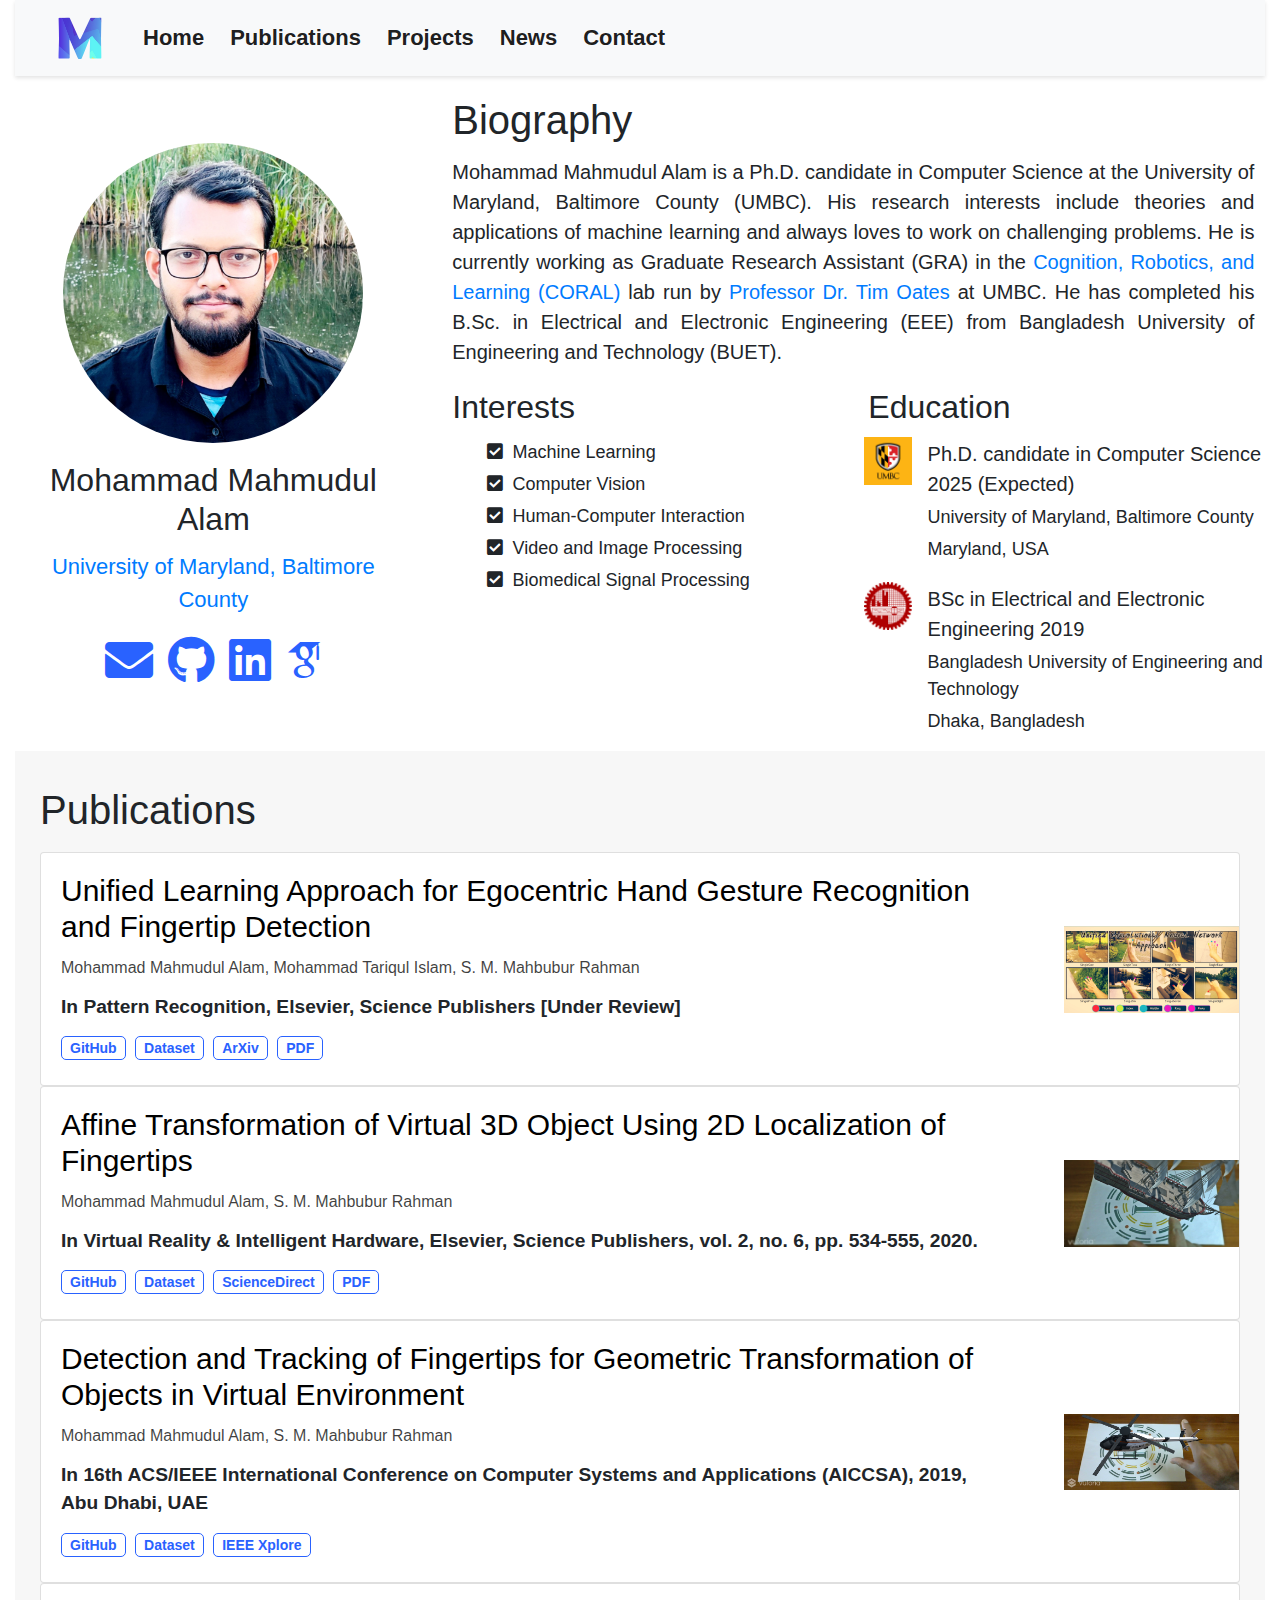
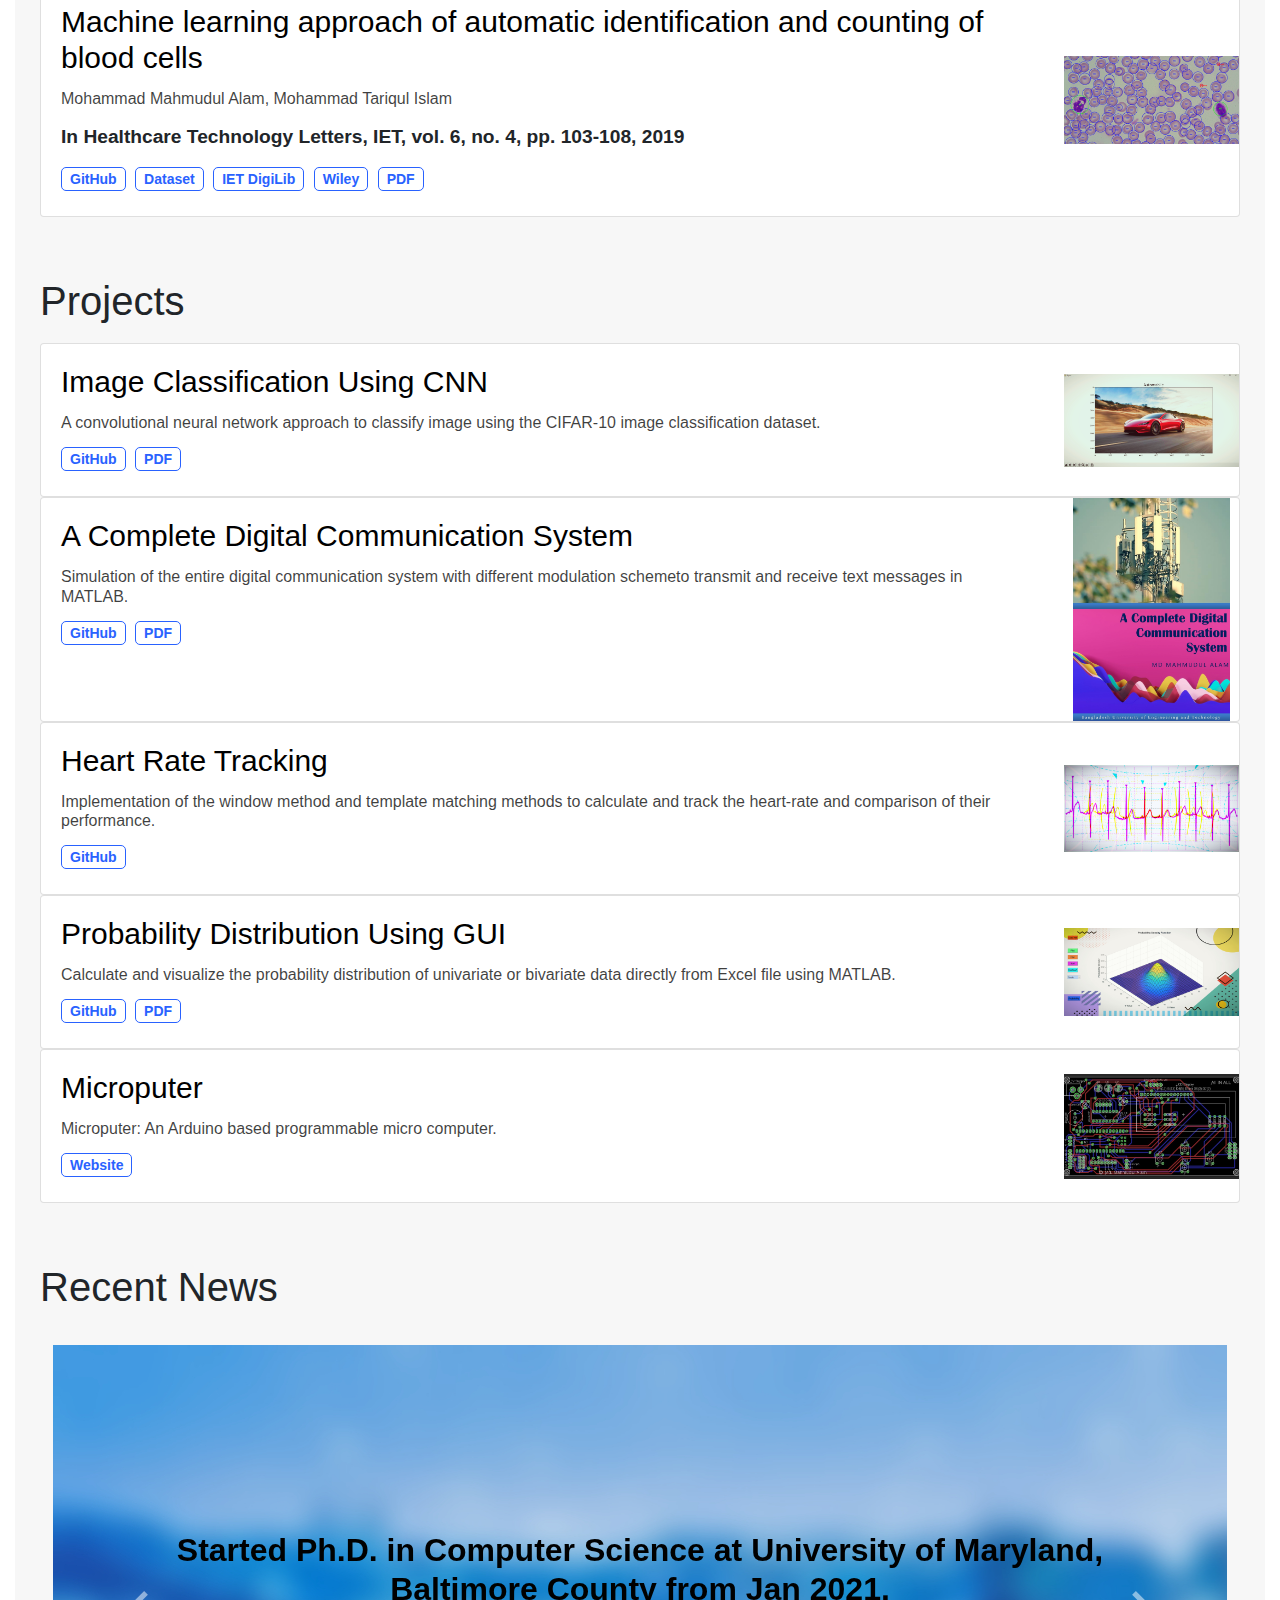
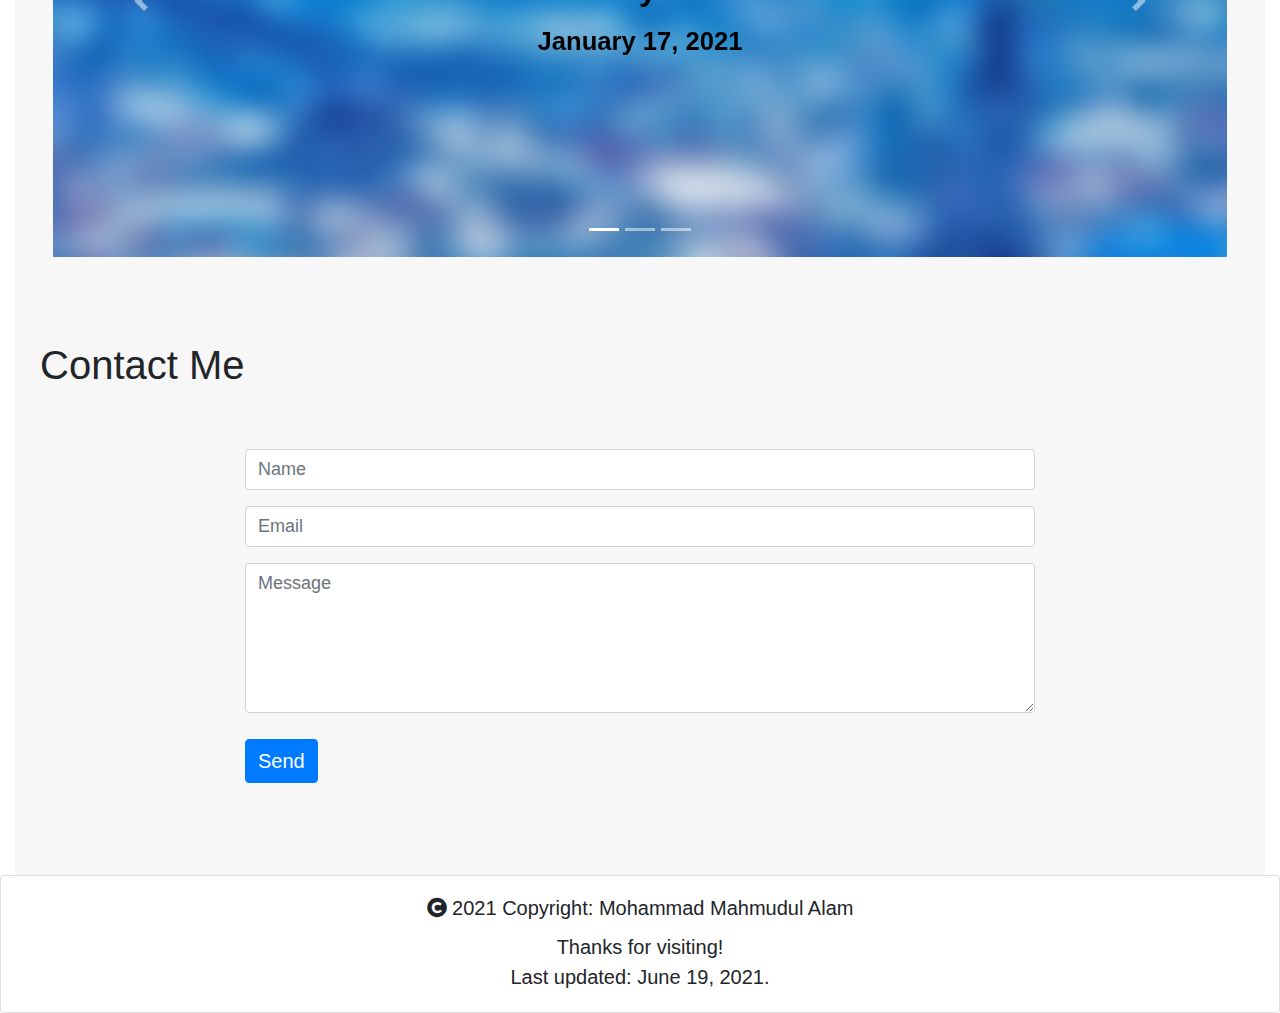
<file: index.html>
<!DOCTYPE html>
<html lang="en">

<head>
  <meta charset="utf-8" />
  <meta name="viewport" content="width=device-width, initial-scale=1, shrink-to-fit=no" />

  <!-- Bootstrap CSS -->
  <link rel="stylesheet" href="bootstrap/css/bootstrap-grid.min.css" />
  <link rel="stylesheet" href="bootstrap/css/bootstrap.min.css" />
  <!-- Font Awesome -->
  <link rel="stylesheet" href="font-awesome/css/all.min.css" />
  <link rel="stylesheet" href="academicons/css/academicons.min.css" />
  <!-- Style CSS -->
  <link rel="stylesheet" href="css/style.css" />
  <!-- Title -->
  <title>M O H A M M A D</title>
  <!-- Favicon -->
  <link rel="icon" type="image/png" href="icons/favicon-32.png" />
</head>

<body>
  <div class="container-fluid">
    <!-- Section 01: Navbar & Home -->
    <nav class="navbar navbar-expand-lg navbar-light bg-light">
      <a class="navbar-brand" href="https://mahmudulalam.github.io/">
        <img src="icons/m-icon-48.svg" width="48" height="48" class="d-inline-block align-top" alt="icon" />
        <!-- MOHAMMAD MAHMUDUL ALAM -->
      </a>

      <button class="navbar-toggler" type="button" data-toggle="collapse" data-target="#navbarMenu"
        aria-controls="navbarSupportedContent" aria-expanded="false" aria-label="Toggle navigation">
        <span class="navbar-toggler-icon"></span>
      </button>

      <div class="collapse navbar-collapse" id="navbarMenu">
        <ul class="navbar-nav mr-auto">
          <li class="nav-item active">
            <a class="nav-link" href="https://mahmudulalam.github.io/">Home
              <span class="sr-only">(current)</span>
            </a>
          </li>
          <li class="nav-item active">
            <a class="nav-link" href="#publications">Publications
              <span class="sr-only">(current)</span>
            </a>
          </li>
          <li class="nav-item active">
            <a class="nav-link" href="#projects">Projects
              <span class="sr-only">(current)</span>
            </a>
          </li>
          <li class="nav-item active">
            <a class="nav-link" href="#news">News
              <span class="sr-only">(current)</span>
            </a>
          </li>
          <li class="nav-item active last-item">
            <a class="nav-link" href="#contact">Contact
              <span class="sr-only">(current)</span>
            </a>
          </li>
        </ul>

        <!-- <form class="form-inline my-2 my-lg-0">
                    <input class="form-control mr-sm-2" type="search" placeholder="Search" aria-label="Search">
                    <button class="btn btn-primary my-2 my-sm-0" type="submit">
                        Search
                    </button>
                </form> -->
      </div>
    </nav>

    <!-- Home -->
    <div class="row home">
      <div class="col-sm-12 col-lg-4">
        <div class="row">
          <div class="col-sm-12 col-lg-12 avatar">
            <img src="icons/avatar.jpg" alt="avatar" />
          </div>
          <div class="col-sm-12 col-lg-12 title">
            <h1>Mohammad Mahmudul Alam</h1>
            <a href="https://www.csee.umbc.edu" target="_blank">
              University of Maryland, Baltimore County
            </a>
          </div>
          <div class="col-sm-12 col-lg-12 social">
            <a href="mailto:mdmahmudulalam007@gmail.com">
              <i class="fas fa-envelope fa-3x" aria-hidden="true"></i>
            </a>
            <a href="https://github.com/MahmudulAlam" target="_blank">
              <i class="fab fa-github fa-3x" aria-hidden="true"></i>
            </a>
            <a href="https://www.linkedin.com/in/mahmudul-alam/" target="_blank">
              <i class="fab fa-linkedin fa-3x" aria-hidden="true"></i>
            </a>
            <a href="https://scholar.google.com/citations?view_op=list_works&hl=en&user=9z9HFSEAAAAJ" target="_blank">
              <i class="ai ai-google-scholar ai-3x"></i>
            </a>
          </div>
        </div>
      </div>
      <div class="col-sm-12 col-lg-8">
        <div class="row">
          <div class="col-sm-12 bio">
            <h1>Biography</h1>
            <p>
              Mohammad Mahmudul Alam is a Ph.D. candidate in Computer Science at the University of Maryland, Baltimore
              County (UMBC). His research interests include theories and applications of machine learning and always
              loves to work on challenging problems. He is currently working as Graduate Research Assistant (GRA) in the
              <a href="https://coral-lab.umbc.edu">Cognition, Robotics, and Learning (CORAL)</a> lab run by <a
                href="https://www.csee.umbc.edu/people/faculty/tim-oates/">Professor Dr. Tim Oates</a> at UMBC. He has
              completed his B.Sc. in Electrical and Electronic Engineering (EEE) from Bangladesh University of
              Engineering and Technology (BUET).
            </p>
          </div>
        </div>

        <div class="row">
          <div class="col-sm-6 col-md-6">
            <h2>Interests</h2>
            <ul class="fa-ul">
              <li>
                <i class="fa fa-check-square"></i>
                <span>Machine Learning</span>
              </li>
              <li>
                <i class="fa fa-check-square"></i>
                <span>Computer Vision</span>
              </li>
              <li>
                <i class="fa fa-check-square"></i>
                <span>Human-Computer Interaction</span>
              </li>
              <li>
                <i class="fa fa-check-square"></i>
                <span>Video and Image Processing</span>
              </li>
              <li>
                <i class="fa fa-check-square"></i>
                <span>Biomedical Signal Processing</span>
              </li>
            </ul>
          </div>
          <div class="col-sm-6 col-md-6">
            <h2>Education</h2>
            <ul class="fa-ul">
              <!-- Ph.D. candidate -->
              <li>
                <span class="fa-li">
                  <!-- <i class="fas fa-graduation-cap fa-2x"></i> -->
                  <img src="icons/UMBC.png" width="48" height="48" class="d-inline-block align-top" alt="icon" />
                </span>
                <div class="education">
                  <p class="degree">
                    Ph.D. candidate in Computer Science 2025 (Expected)
                  </p>
                  <p class="school">
                    University of Maryland, Baltimore County
                  </p>
                  <p class="address">
                    Maryland, USA
                  </p>
                </div>
              </li>

              <!-- B.Sc. -->
              <li>
                <span class="fa-li">
                  <!-- <i class="fas fa-graduation-cap fa-2x"></i> -->
                  <img src="icons/BUET.png" width="48" height="48" class="d-inline-block align-top" alt="icon" />
                </span>
                <div class="education">
                  <p class="degree">
                    BSc in Electrical and Electronic Engineering 2019
                  </p>
                  <p class="school">
                    Bangladesh University of Engineering and Technology
                  </p>
                  <p class="school">
                    Dhaka, Bangladesh
                  </p>
                </div>
              </li>
            </ul>
          </div>
        </div>
      </div>
    </div>

    <!-- Section 02: Publications -->
    <div class="paper" id="publications">
      <h1>Publications</h1>

      <!-- paper: 01 -->
      <div include-html="content/publications/unified.html"></div>

      <!-- paper: 02 -->
      <div include-html="content/publications/affine.html"></div>

      <!-- paper: 03 -->
      <div include-html="content/publications/geometric.html"></div>

      <!-- paper: 04 -->
      <div include-html="content/publications/blood-cell.html"></div>
    </div>

    <!-- Section 03: Projects -->
    <div class="paper" id="projects">
      <h1>Projects</h1>

      <!-- project: 01 -->
      <div include-html="content/projects/image-classify.html"></div>

      <!-- project: 02 -->
      <div include-html="content/projects/digi-comm.html"></div>

      <!-- project: 03 -->
      <div include-html="content/projects/heart-rate.html"></div>

      <!-- project: 04 -->
      <div include-html="content/projects/prob-dist.html"></div>

      <!-- project: 05 -->
      <div include-html="content/projects/microputer.html"></div>
    </div>

    <!-- Section 04: News -->
    <div class="paper" id="news">
      <h1>Recent News</h1>

      <div id="carouselExampleIndicators" class="carousel slide" data-ride="carousel">
        <ol class="carousel-indicators">
          <li data-target="#carouselExampleIndicators" data-slide-to="0" class="active"></li>
          <li data-target="#carouselExampleIndicators" data-slide-to="1"></li>
          <li data-target="#carouselExampleIndicators" data-slide-to="2"></li>
        </ol>
        <div class="carousel-inner">

          <!-- News 01 -->
          <div class="carousel-item news-headings">
            <h1 class="title">
              Started working as Graduate Research Assistant (GRA) in the Cognition, Robotics, and Learning (CORAL) Lab. 
            </h1>
            <h3 class="date">May 23, 2020</h3>
          </div>
          
          <!-- News 02 -->
          <div class="carousel-item active news-headings">
            <h1 class="title">
              Started Ph.D. in Computer Science at University of Maryland, Baltimore County from Jan 2021.
            </h1>
            <h3 class="date">January 17, 2021</h3>
          </div>
          
          <!-- News 03 -->
          <div class="carousel-item news-headings">
            <h1 class="title">
              Paper submitted titled “A Unified Learning Approach for Hand Gesture Recognition and Fingertip Detection”
              in Pattern Recognition, Elsevier, Science Publishers, 2020.
            </h1>
            <h3 class="date">December 30, 2020</h3>
          </div>

        </div>
        <a class="carousel-control-prev" href="#carouselExampleIndicators" role="button" data-slide="prev">
          <span class="carousel-control-prev-icon" aria-hidden="true"></span>
          <span class="sr-only">Previous</span>
        </a>
        <a class="carousel-control-next" href="#carouselExampleIndicators" role="button" data-slide="next">
          <span class="carousel-control-next-icon" aria-hidden="true"></span>
          <span class="sr-only">Next</span>
        </a>
      </div>
    </div>

    <!-- Section 05: Contact -->
    <div class="paper" id="contact">
      <h1>Contact Me</h1>

      <form action="https://formspree.io/f/xwkwjovq" method="POST" id="contact-me">
        <!-- Name -->
        <div class="form-group row">
          <div class="col-sm-2"></div>
          <div class="col-sm-8">
            <input type="text" name="name" class="form-control" id="inputName" placeholder="Name" required />
          </div>
          <div class="col-sm-2"></div>
        </div>
        <!-- Email -->
        <div class="form-group row">
          <div class="col-sm-2"></div>
          <div class="col-sm-8">
            <input type="email" name="_replyto" class="form-control" id="inputEmail" placeholder="Email" required />
          </div>
          <div class="col-sm-2"></div>
        </div>
        <!-- Message -->
        <div class="form-group row message-box">
          <div class="col-sm-2"></div>
          <div class="col-sm-8">
            <textarea name="message" class="form-control" rows="3" placeholder="Message" required></textarea>
          </div>
          <div class="col-sm-2"></div>
        </div>
        <!-- Send -->
        <div class="form-group row">
          <div class="col-sm-2"></div>
          <div class="col-sm-10">
            <button type="submit" class="btn btn-primary" id="send-button">
              Send
            </button>
          </div>
        </div>
        <div class="form-group row">
          <div class="col-sm-2"></div>
          <div class="col-sm-8">
            <div id="form-status"></div>
          </div>
        </div>
      </form>
    </div>
  </div>

  <!-- Footer -->
  <div class="card text-center">
    <div class="card-body">
      <h5 class="card-title">
        <i class="fas fa-copyright" aria-hidden="true"></i>
        2021 Copyright: Mohammad Mahmudul Alam
      </h5>
      <p class="card-text footer-text">Thanks for visiting! <br> Last updated: June 19, 2021.</p>
      <!-- <a href="#" class="btn btn-primary">Go somewhere</a> -->
    </div>
  </div>

  <!-- Publications Modals -->
  <div include-html="content/publications/unified-fingertip/index.html"></div>
  <div include-html="content/publications/affine-transformation/index.html"></div>
  <div include-html="content/publications/geometric-transformation/index.html"></div>
  <div include-html="content/publications/blood-cell/index.html"></div>

  <!-- jQuery first, then Popper.js, then Bootstrap JS -->
  <script src="utils/jquery.min.js"></script>
  <script src="utils/popper.min.js"></script>
  <script src="bootstrap/js/bootstrap.min.js"></script>
  <script src="utils/include-html.js"></script>
  <script src="js/form.js"></script>
  <script>
    includeHTML();
  </script>
</body>

</html>
</file>
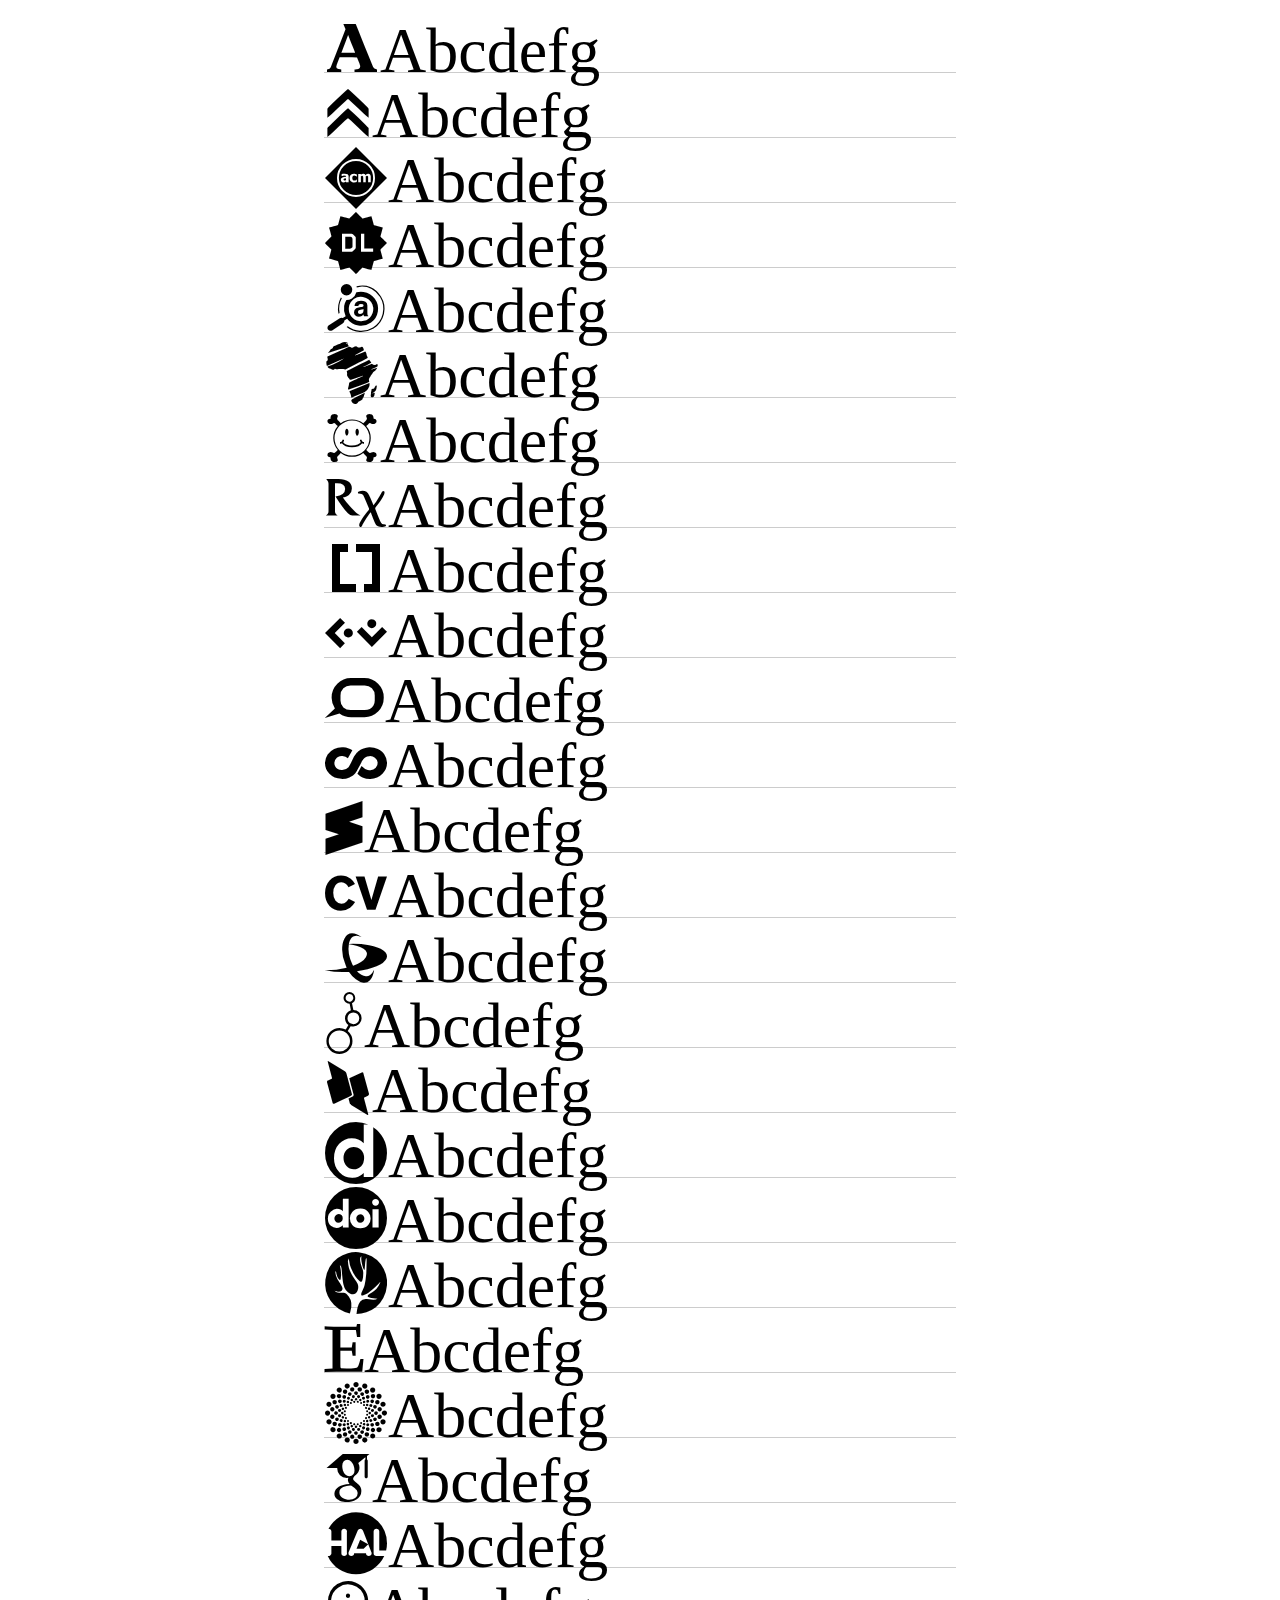
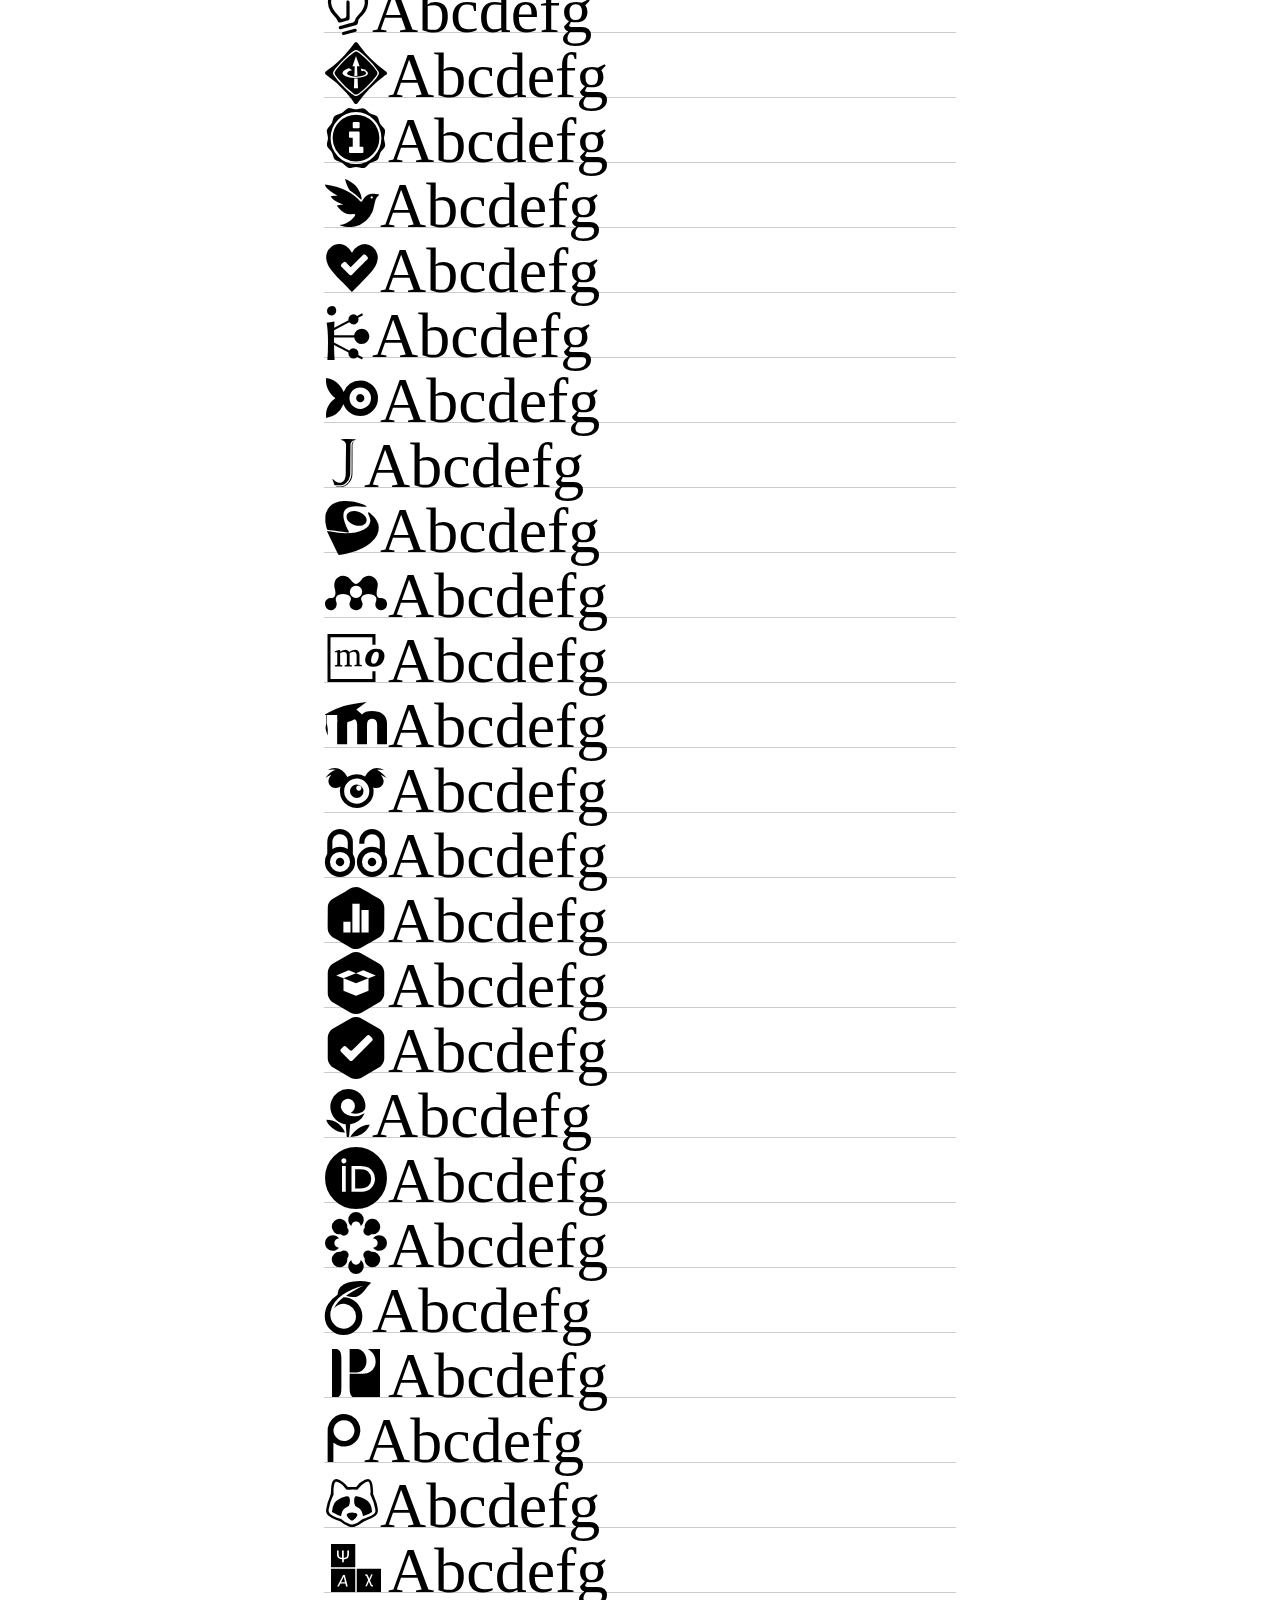
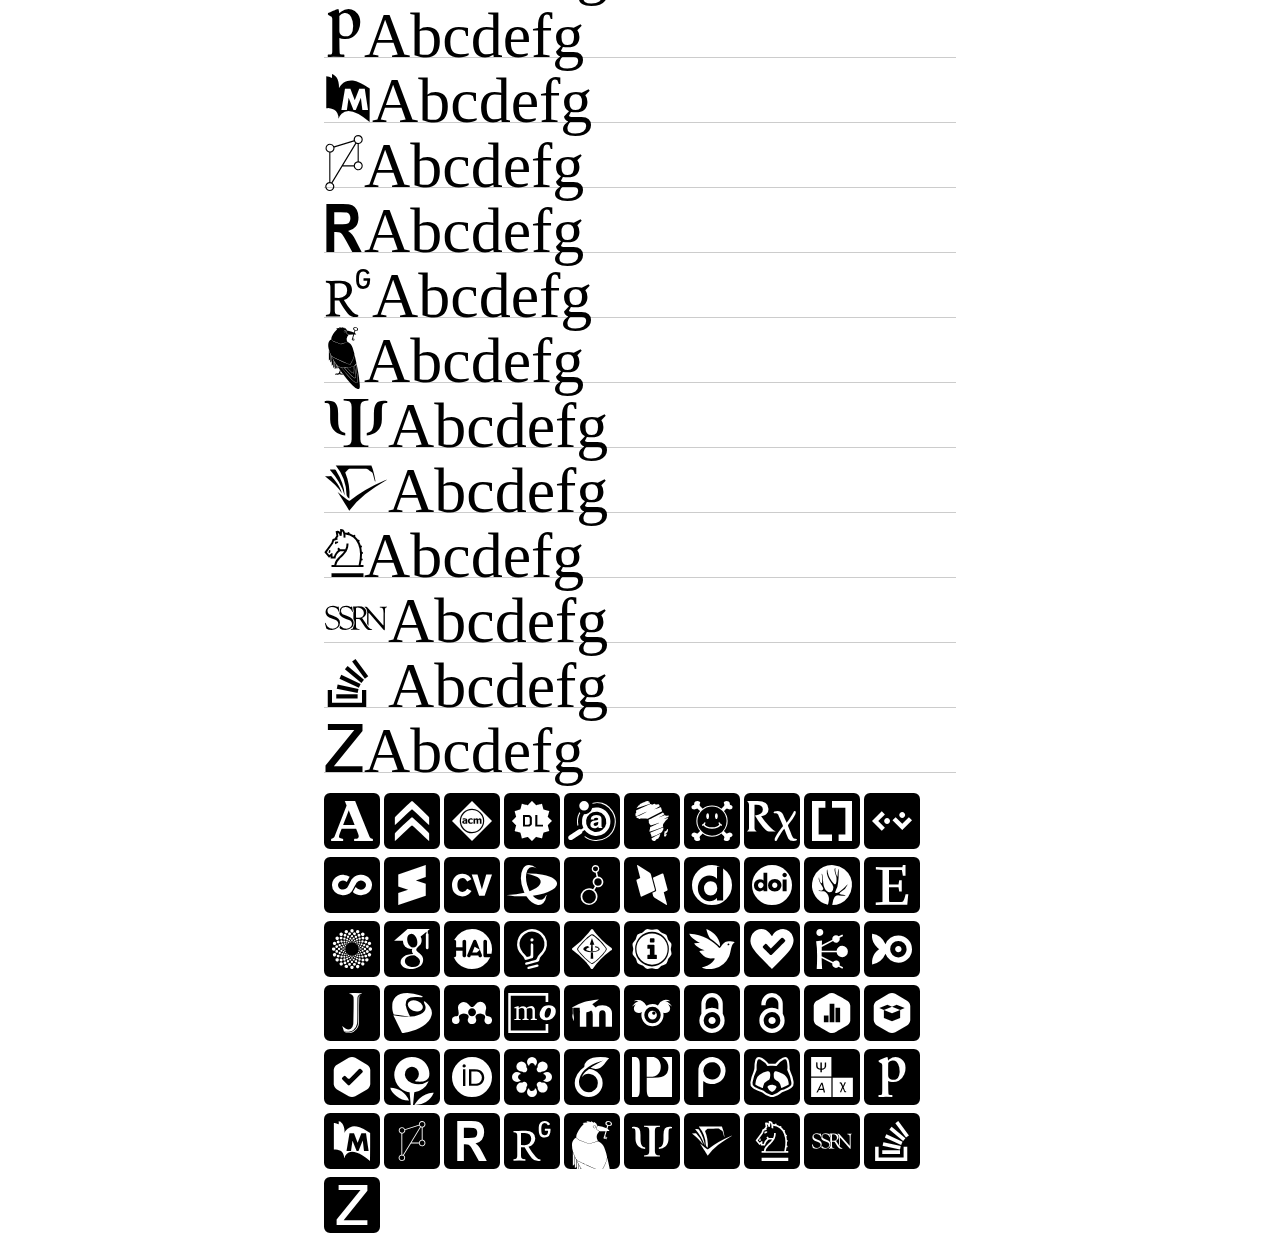
<file: academicons/test/index.html>
<!DOCTYPE html>
<html>
<head>
  <title>Academicons</title>
  <link rel="stylesheet" href="../css/academicons.min.css">
  <style>
  body {
    font-family: serif;
  }
  div.line {
    width: 50%;
    height: 64px;
    margin: 0px auto;
    border-bottom: thin #ccc solid;
    font-size: 64px;
    line-height: 64px;
  }
  div.strut {
    height: 64px;
    display: inline-block;
  }
  div.square {
    width: 50%;
    margin: 1em auto;
  </style>
</head>

<body>
  <div class="line">
    <i class="ai ai-academia"></i>Abcdefg<div class="strut"></div>
  </div>
  <div class="line">
    <i class="ai ai-acclaim"></i>Abcdefg<div class="strut"></div>
  </div>
  <div class="line">
    <i class="ai ai-acm"></i>Abcdefg<div class="strut"></div>
  </div>
  <div class="line">
    <i class="ai ai-acmdl"></i>Abcdefg<div class="strut"></div>
  </div>
  <div class="line">
    <i class="ai ai-ads"></i>Abcdefg<div class="strut"></div>
  </div>
  <div class="line">
    <i class="ai ai-africarxiv"></i>Abcdefg<div class="strut"></div>
  </div>
  <div class="line">
    <i class="ai ai-arxiv"></i>Abcdefg<div class="strut"></div>
  </div>
  <div class="line">
    <i class="ai ai-biorxiv"></i>Abcdefg<div class="strut"></div>
  </div>
  <div class="line">
    <i class="ai ai-ceur"></i>Abcdefg<div class="strut"></div>
  </div>
  <div class="line">
    <i class="ai ai-ciencia-vitae"></i>Abcdefg<div class="strut"></div>
  </div>
  <div class="line">
    <i class="ai ai-conversation"></i>Abcdefg<div class="strut"></div>
  </div>
  <div class="line">
    <i class="ai ai-coursera"></i>Abcdefg<div class="strut"></div>
  </div>
  <div class="line">
    <i class="ai ai-crossref"></i>Abcdefg<div class="strut"></div>
  </div>
  <div class="line">
    <i class="ai ai-cv"></i>Abcdefg<div class="strut"></div>
  </div>
  <div class="line">
    <i class="ai ai-datacite"></i>Abcdefg<div class="strut"></div>
  </div>
  <div class="line">
    <i class="ai ai-dataverse"></i>Abcdefg<div class="strut"></div>
  </div>
  <div class="line">
    <i class="ai ai-dblp"></i>Abcdefg<div class="strut"></div>
  </div>
  <div class="line">
    <i class="ai ai-depsy"></i>Abcdefg<div class="strut"></div>
  </div>
  <div class="line">
    <i class="ai ai-doi"></i>Abcdefg<div class="strut"></div>
  </div>
  <div class="line">
    <i class="ai ai-dryad"></i>Abcdefg<div class="strut"></div>
  </div>
  <div class="line">
    <i class="ai ai-elsevier"></i>Abcdefg<div class="strut"></div>
  </div>
  <div class="line">
    <i class="ai ai-figshare"></i>Abcdefg<div class="strut"></div>
  </div>
  <div class="line">
    <i class="ai ai-google-scholar"></i>Abcdefg<div class="strut"></div>
  </div>
  <div class="line">
    <i class="ai ai-hal"></i>Abcdefg<div class="strut"></div>
  </div>
  <div class="line">
    <i class="ai ai-ideas-repec"></i>Abcdefg<div class="strut"></div>
  </div>
  <div class="line">
    <i class="ai ai-ieee"></i>Abcdefg<div class="strut"></div>
  </div>
  <div class="line">
    <i class="ai ai-impactstory"></i>Abcdefg<div class="strut"></div>
  </div>
  <div class="line">
    <i class="ai ai-inaturalist"></i>Abcdefg<div class="strut"></div>
  </div>
  <div class="line">
    <i class="ai ai-inpn"></i>Abcdefg<div class="strut"></div>
  </div>
  <div class="line">
    <i class="ai ai-inspire"></i>Abcdefg<div class="strut"></div>
  </div>
  <div class="line">
    <i class="ai ai-isidore"></i>Abcdefg<div class="strut"></div>
  </div>
  <div class="line">
    <i class="ai ai-jstor"></i>Abcdefg<div class="strut"></div>
  </div>
  <div class="line">
    <i class="ai ai-lattes"></i>Abcdefg<div class="strut"></div>
  </div>
  <div class="line">
    <i class="ai ai-mendeley"></i>Abcdefg<div class="strut"></div>
  </div>
  <div class="line">
    <i class="ai ai-mathoverflow"></i>Abcdefg<div class="strut"></div>
  </div>
  <div class="line">
    <i class="ai ai-moodle"></i>Abcdefg<div class="strut"></div>
  </div>
  <div class="line">
    <i class="ai ai-nakala"></i>Abcdefg<div class="strut"></div>
  </div>
  <div class="line">
    <i class="ai ai-closed-access"></i><i class="ai ai-open-access"></i>Abcdefg<div class="strut"></div>
  </div>
  <div class="line">
    <i class="ai ai-open-data"></i>Abcdefg<div class="strut"></div>
  </div>
  <div class="line">
    <i class="ai ai-open-materials"></i>Abcdefg<div class="strut"></div>
  </div>
  <div class="line">
    <i class="ai ai-preregistered"></i>Abcdefg<div class="strut"></div>
  </div>
  <div class="line">
    <i class="ai ai-openedition"></i>Abcdefg<div class="strut"></div>
  </div>
  <div class="line">
    <i class="ai ai-orcid"></i>Abcdefg<div class="strut"></div>
  </div>
  <div class="line">
    <i class="ai ai-osf"></i>Abcdefg<div class="strut"></div>
  </div>
  <div class="line">
    <i class="ai ai-overleaf"></i>Abcdefg<div class="strut"></div>
  </div>
  <div class="line">
    <i class="ai ai-philpapers"></i>Abcdefg<div class="strut"></div>
  </div>
  <div class="line">
    <i class="ai ai-piazza"></i>Abcdefg<div class="strut"></div>
  </div>
  <div class="line">
    <i class="ai ai-protocols"></i>Abcdefg<div class="strut"></div>
  </div>
  <div class="line">
    <i class="ai ai-psyarxiv"></i>Abcdefg<div class="strut"></div>
  </div>
  <div class="line">
    <i class="ai ai-publons"></i>Abcdefg<div class="strut"></div>
  </div>
  <div class="line">
    <i class="ai ai-pubmed"></i>Abcdefg<div class="strut"></div>
  </div>
  <div class="line">
    <i class="ai ai-pubpeer"></i>Abcdefg<div class="strut"></div>
  </div>
  <div class="line">
    <i class="ai ai-researcherid"></i>Abcdefg<div class="strut"></div>
  </div>
  <div class="line">
    <i class="ai ai-researchgate"></i>Abcdefg<div class="strut"></div>
  </div>
  <div class="line">
    <i class="ai ai-sci-hub"></i>Abcdefg<div class="strut"></div>
  </div>
  <div class="line">
    <i class="ai ai-scirate"></i>Abcdefg<div class="strut"></div>
  </div>
  <div class="line">
    <i class="ai ai-semantic-scholar"></i>Abcdefg<div class="strut"></div>
  </div>
  <div class="line">
    <i class="ai ai-springer"></i>Abcdefg<div class="strut"></div>
  </div>
  <div class="line">
    <i class="ai ai-ssrn"></i>Abcdefg<div class="strut"></div>
  </div>
  <div class="line">
    <i class="ai ai-stackoverflow"></i>Abcdefg<div class="strut"></div>
  </div>
  <div class="line">
    <i class="ai ai-zotero"></i>Abcdefg<div class="strut"></div>
  </div>
  <div class="square">
    <i class="ai ai-academia-square ai-4x"></i>
    <i class="ai ai-acclaim-square ai-4x"></i>
    <i class="ai ai-acm-square ai-4x"></i>
    <i class="ai ai-acmdl-square ai-4x"></i>
    <i class="ai ai-ads-square ai-4x"></i>
    <i class="ai ai-africarxiv-square ai-4x"></i>
    <i class="ai ai-arxiv-square ai-4x"></i>
    <i class="ai ai-biorxiv-square ai-4x"></i>
    <i class="ai ai-ceur-square ai-4x"></i>
    <i class="ai ai-ciencia-vitae-square ai-4x"></i>
    <i class="ai ai-coursera-square ai-4x"></i>
    <i class="ai ai-crossref-square ai-4x"></i>
    <i class="ai ai-cv-square ai-4x"></i>
    <i class="ai ai-datacite-square ai-4x"></i>
    <i class="ai ai-dataverse-square ai-4x"></i>
    <i class="ai ai-dblp-square ai-4x"></i>
    <i class="ai ai-depsy-square ai-4x"></i>
    <i class="ai ai-doi-square ai-4x"></i>
    <i class="ai ai-dryad-square ai-4x"></i>
    <i class="ai ai-elsevier-square ai-4x"></i>
    <i class="ai ai-figshare-square ai-4x"></i>
    <i class="ai ai-google-scholar-square ai-4x"></i>
    <i class="ai ai-hal-square ai-4x"></i>
    <i class="ai ai-ideas-repec-square ai-4x"></i>
    <i class="ai ai-ieee-square ai-4x"></i>
    <i class="ai ai-impactstory-square ai-4x"></i>
    <i class="ai ai-inaturalist-square ai-4x"></i>
    <i class="ai ai-inpn-square ai-4x"></i>
    <i class="ai ai-inspire-square ai-4x"></i>
    <i class="ai ai-isidore-square ai-4x"></i>
    <i class="ai ai-jstor-square ai-4x"></i>
    <i class="ai ai-lattes-square ai-4x"></i>
    <i class="ai ai-mendeley-square ai-4x"></i>
    <i class="ai ai-mathoverflow-square ai-4x"></i>
    <i class="ai ai-moodle-square ai-4x"></i>
    <i class="ai ai-nakala-square ai-4x"></i>
    <i class="ai ai-closed-access-square ai-4x"></i>
    <i class="ai ai-open-access-square ai-4x"></i>
    <i class="ai ai-open-data-square ai-4x"></i>
    <i class="ai ai-open-materials-square ai-4x"></i>
    <i class="ai ai-preregistered-square ai-4x"></i>
    <i class="ai ai-openedition-square ai-4x"></i>
    <i class="ai ai-orcid-square ai-4x"></i>
    <i class="ai ai-osf-square ai-4x"></i>
    <i class="ai ai-overleaf-square ai-4x"></i>
    <i class="ai ai-philpapers-square ai-4x"></i>
    <i class="ai ai-piazza-square ai-4x"></i>
    <i class="ai ai-protocols-square ai-4x"></i>
    <i class="ai ai-psyarxiv-square ai-4x"></i>
    <i class="ai ai-publons-square ai-4x"></i>
    <i class="ai ai-pubmed-square ai-4x"></i>
    <i class="ai ai-pubpeer-square ai-4x"></i>
    <i class="ai ai-researcherid-square ai-4x"></i>
    <i class="ai ai-researchgate-square ai-4x"></i>
    <i class="ai ai-sci-hub-square ai-4x"></i>
    <i class="ai ai-scirate-square ai-4x"></i>
    <i class="ai ai-semantic-scholar-square ai-4x"></i>
    <i class="ai ai-springer-square ai-4x"></i>
    <i class="ai ai-ssrn-square ai-4x"></i>
    <i class="ai ai-stackoverflow-square ai-4x"></i>
    <i class="ai ai-zotero-square ai-4x"></i>
  </div>
</body>
</html>
</file>
<file: css/style.css>
/* Defaults */

html {
    scroll-behavior: smooth;
}

/* Navbar */

.navbar {
    box-shadow: 0 0.125rem 0.25rem 0 rgba(0, 0, 0, .11);
}

.navbar .navbar-brand {
    color: black;
    font-size: x-large;
    font-weight: bolder;
}

.navbar .navbar-nav li {
    font-size: 22px;
    font-weight: bold;
    line-height: 2;
    margin-left: 10px;
}

a.nav-link:hover {
    color: #007bff !important;
}

.navbar .navbar-nav li.last-item {
    margin-right: 20px;
}

.navbar-brand img {
    margin-left: 25px;
    margin-right: 5px;
}

/* Home */

.home {
    padding-top: 20px;
}

.col-lg-4, .col-lg-8 {
    margin: auto;
    padding-left: 2%;
    padding-right: 2%;
}

.avatar {
    padding-top: 0;
    margin-top: 0;
}

.avatar img {
    width: 300px;
    height: 300px;
    display: block;
    margin: 0 auto;
    border-radius: 50%;
    object-fit: cover;
}

.title h1 {
    font-size: 32px;
    font-weight: 400;
    padding: 5% 0 1% 0;
    text-align: center;
}

.title a {
    font-size: 22px;
    display: block;
    text-align: center;
}

.social {
    text-align: center;
    margin-top: 15px;
    margin-bottom: 15px;
}

.social a {
    color: #2962ff;
    display: inline-block;
    margin: 5px;
    font-size: 16px;
}

.social .fa-3x:hover,
.social .ai-3x:hover {
    color: lawngreen;
}

.bio h1 {
    font-size: 40px;
    font-weight: 400;
    padding-bottom: 5px;
}

.bio p {
    font-size: 20px;
    text-align: justify;
    padding-bottom: 5px;
}

h2 {
    font-size: 32px;
    font-weight: 400;
}

ul.fa-ul li {
    font-size: 18px;
    padding-top: 5px;
}

ul.fa-ul li i.fa {
    padding-right: 5px;
}

div.education {
    position: relative;
    left: 15px;
}

p.degree {
    font-size: 20px;
    font-weight: 400;
    margin-bottom: 5px;
    padding-left: 10px;
}

p.school {
    font-size: 18px;
    margin-bottom: 5px;
    padding-left: 10px;
}

p.address {
    font-size: 18px;
    padding-left: 10px;
}

/* Publications */

.paper {
    padding: 2%;
    background-color: #f7f7f7;
}

.paper h1 {
    font-size: 40px;
    font-weight: 400;
    padding: 10px 0;
}

.paper-title {
    font-size: 30px;
    font-weight: 400;
    color: black;
}

.paper-title:hover {
    color: #2962ff;
    text-decoration-color: #007bff;
}

.authors {
    color: rgba(0, 0, 0, .75);
    padding: 5px 5px 5px 0;
    margin: 5px 5px 5px 0;
}

.journal-conf-name {
    font-size: larger;
    font-weight: bold;
    padding: 5px 5px 5px 0;
    margin: 5px 5px 5px 0;
}

.pubs-buttons button {
    font-size: 14px;
    font-weight: 600;
    margin: 5px 5px 5px 0;
    border-radius: 5px;
    line-height: 1;
    color: #2962ff;
    border-color: #2962ff;
}

.pubs-buttons button:hover {
    color: white;
    background-color: #2962ff;
}

.pubs-imgs {
    display: block;
    margin: auto;
}

.pubs-imgs img {
    max-width: 100%;
    height: auto;
    object-fit: cover;
}

/* Modals */

.modal-dialog {
    width: 100%;
}

.abstract {
    padding: 2%;
    font-size: 20px;
    text-align: justify;
}

.modal-footer {
    display: block;
    margin: 0 auto;
    padding-bottom: 2%;
}

.modal-footer button {
    color: white;
    background-color: red;
    border: none;
}

/* Projects */

.paper h1 {
    font-size: 40px;
    font-weight: 400;
    padding: 10px 0;
}

.project-title {
    font-size: 30px;
    font-weight: 400;
    color: black;
}

.project-details {
    color: rgba(0, 0, 0, .75);
    padding: 5px 5px 5px 0;
    margin: 5px 5px 5px 0;
}

.project-imgs {
    display: block;
    margin: auto;
}

.project-imgs img {
    max-width: 90%;
    height: auto;
    object-fit: cover;
    display: block;
    margin: auto;
}

/* News */

.paper h1 {
    font-size: 40px;
    font-weight: 400;
    padding: 10px 0;
}

.carousel {
    margin: 2% 1vw 2% 1vw;
}

.carousel-inner { 
    background-image: url("../content/news/carousel.jpg");
    background-repeat: no-repeat;
    height: 40vw;
    display: block; 
    margin: auto;
    text-align: center;
    padding: 15% 10%; 
}

.news-headings .title {
    font-size: 2.5vw; 
    font-weight: 600; 
    color: black;
}

.news-headings .date {
    font-size: 2vw; 
    font-weight: 600; 
    color: black;
}

/* Contact */

#contact h1 {
    margin-bottom: 50px;
}

input.form-control {
    font-size: 18px;
}

textarea.form-control {
    font-size: 18px; 
    height: 150px;
    margin-bottom: 10px;
}

#send-button {
    font-size: 20px;
}

#form-status {
    border-radius: 3px;
    height: 35px;
    font-size: 20px;
    text-align: center;
}

#form-status.success {
    background-color: rgb(120, 235, 20);
    animation: status 8s ease forwards;
}

#form-status.error {
    background-color: rgb(250, 10, 10);
    color: white;
    animation: status 8s ease forwards;
}

@keyframes status {
    0% {
        opacity: .5;
        pointer-events: all;
    }
    10% {
        opacity: 1;
        pointer-events: all;
    }
    80% {
        opacity: .8;
        pointer-events: all;
    }
    100% {
        opacity: 0;
        pointer-events: none;
    }
}

.footer-text {
    font-size: 20px;
}
</file>
<file: academicons/css/academicons.min.css>
@font-face{font-family:'Academicons';font-style:normal;font-weight:400;font-display:block;src:url(../fonts/academicons.eot);src:url(../fonts/academicons.eot) format('embedded-opentype'),url(../fonts/academicons.ttf) format('truetype'),url(../fonts/academicons.woff) format('woff'),url(../fonts/academicons.svg) format('svg')}.ai{font-family:'Academicons';font-weight:400;-moz-osx-font-smoothing:grayscale;-webkit-font-smoothing:antialiased;display:inline-block;font-style:normal;font-variant:normal;text-rendering:auto;line-height:1}.ai-academia:before{content:"\e9af"}.ai-academia-square:before{content:"\e93d"}.ai-acclaim:before{content:"\e92e"}.ai-acclaim-square:before{content:"\e93a"}.ai-acm:before{content:"\e93c"}.ai-acm-square:before{content:"\e95d"}.ai-acmdl:before{content:"\e96a"}.ai-acmdl-square:before{content:"\e9d3"}.ai-ads:before{content:"\e9cb"}.ai-ads-square:before{content:"\e94a"}.ai-africarxiv:before{content:"\e91b"}.ai-africarxiv-square:before{content:"\e90b"}.ai-arxiv:before{content:"\e974"}.ai-arxiv-square:before{content:"\e9a6"}.ai-biorxiv:before{content:"\e9a2"}.ai-biorxiv-square:before{content:"\e98b"}.ai-ceur:before{content:"\e96d"}.ai-ceur-square:before{content:"\e92f"}.ai-ciencia-vitae:before{content:"\e912"}.ai-ciencia-vitae-square:before{content:"\e913"}.ai-conversation:before{content:"\e94c"}.ai-conversation-square:before{content:"\e915"}.ai-coursera:before{content:"\e95f"}.ai-coursera-square:before{content:"\e97f"}.ai-crossref:before{content:"\e918"}.ai-crossref-square:before{content:"\e919"}.ai-cv:before{content:"\e9a5"}.ai-cv-square:before{content:"\e90a"}.ai-datacite:before{content:"\e91c"}.ai-datacite-square:before{content:"\e91d"}.ai-dataverse:before{content:"\e9f7"}.ai-dataverse-square:before{content:"\e9e4"}.ai-dblp:before{content:"\e94f"}.ai-dblp-square:before{content:"\e93f"}.ai-depsy:before{content:"\e97a"}.ai-depsy-square:before{content:"\e94b"}.ai-doi:before{content:"\e97e"}.ai-doi-square:before{content:"\e98f"}.ai-dryad:before{content:"\e97c"}.ai-dryad-square:before{content:"\e98c"}.ai-elsevier:before{content:"\e961"}.ai-elsevier-square:before{content:"\e910"}.ai-figshare:before{content:"\e981"}.ai-figshare-square:before{content:"\e9e7"}.ai-google-scholar:before{content:"\e9d4"}.ai-google-scholar-square:before{content:"\e9f9"}.ai-hal:before{content:"\e92c"}.ai-hal-square:before{content:"\e92d"}.ai-ideas-repec:before{content:"\e9ed"}.ai-ideas-repec-square:before{content:"\e9f8"}.ai-ieee:before{content:"\e929"}.ai-ieee-square:before{content:"\e9b9"}.ai-impactstory:before{content:"\e9cf"}.ai-impactstory-square:before{content:"\e9aa"}.ai-inaturalist:before{content:"\e900"}.ai-inaturalist-square:before{content:"\e901"}.ai-inpn:before{content:"\e902"}.ai-inpn-square:before{content:"\e903"}.ai-inspire:before{content:"\e9e9"}.ai-inspire-square:before{content:"\e9fe"}.ai-isidore:before{content:"\e936"}.ai-isidore-square:before{content:"\e954"}.ai-jstor:before{content:"\e938"}.ai-jstor-square:before{content:"\e944"}.ai-lattes:before{content:"\e9b3"}.ai-lattes-square:before{content:"\e99c"}.ai-mathoverflow:before{content:"\e9f6"}.ai-mathoverflow-square:before{content:"\e97b"}.ai-mendeley:before{content:"\e9f0"}.ai-mendeley-square:before{content:"\e9f3"}.ai-moodle:before{content:"\e907"}.ai-moodle-square:before{content:"\e908"}.ai-nakala:before{content:"\e940"}.ai-nakala-square:before{content:"\e941"}.ai-closed-access:before{content:"\e942"}.ai-closed-access-square:before{content:"\e943"}.ai-open-access:before{content:"\e939"}.ai-open-access-square:before{content:"\e9f4"}.ai-open-data:before{content:"\e966"}.ai-open-data-square:before{content:"\e967"}.ai-open-materials:before{content:"\e968"}.ai-open-materials-square:before{content:"\e969"}.ai-openedition:before{content:"\e946"}.ai-openedition-square:before{content:"\e947"}.ai-orcid:before{content:"\e9d9"}.ai-orcid-square:before{content:"\e9c3"}.ai-osf:before{content:"\e9ef"}.ai-osf-square:before{content:"\e931"}.ai-overleaf:before{content:"\e914"}.ai-overleaf-square:before{content:"\e98d"}.ai-philpapers:before{content:"\e98a"}.ai-philpapers-square:before{content:"\e96f"}.ai-piazza:before{content:"\e99a"}.ai-piazza-square:before{content:"\e90c"}.ai-preregistered:before{content:"\e906"}.ai-preregistered-square:before{content:"\e96b"}.ai-protocols:before{content:"\e952"}.ai-protocols-square:before{content:"\e953"}.ai-psyarxiv:before{content:"\e90e"}.ai-psyarxiv-square:before{content:"\e90f"}.ai-publons:before{content:"\e937"}.ai-publons-square:before{content:"\e94e"}.ai-pubmed:before{content:"\e99f"}.ai-pubmed-square:before{content:"\e97d"}.ai-pubpeer:before{content:"\e922"}.ai-pubpeer-square:before{content:"\e923"}.ai-researcherid:before{content:"\e91a"}.ai-researcherid-square:before{content:"\e95c"}.ai-researchgate:before{content:"\e95e"}.ai-researchgate-square:before{content:"\e99e"}.ai-sci-hub:before{content:"\e959"}.ai-sci-hub-square:before{content:"\e905"}.ai-scirate:before{content:"\e98e"}.ai-scirate-square:before{content:"\e99d"}.ai-semantic-scholar:before{content:"\e96e"}.ai-semantic-scholar-square:before{content:"\e96c"}.ai-springer:before{content:"\e928"}.ai-springer-square:before{content:"\e99b"}.ai-ssrn:before{content:"\e916"}.ai-ssrn-square:before{content:"\e917"}.ai-stackoverflow:before{content:"\e920"}.ai-stackoverflow-square:before{content:"\e921"}.ai-zotero:before{content:"\e962"}.ai-zotero-square:before{content:"\e932"}.ai-lg{font-size:1.33333333em;line-height:.75em;vertical-align:-15%}.ai-2x{font-size:2em}.ai-3x{font-size:3em}.ai-4x{font-size:4em}.ai-5x{font-size:5em}.ai-fw{width:1.28571429em;text-align:center}.ai-ul{padding-left:0;margin-left:2.14285714em;list-style-type:none}.ai-ul>li{position:relative}.ai-li{position:absolute;left:-2.14285714em;width:2.14285714em;top:.14285714em;text-align:center}.ai-li.fa-lg{left:-1.85714286em}.ai-border{padding:.2em .25em .15em;border:solid .08em #eee;border-radius:.1em}.ai-pull-left{float:left}.ai-pull-right{float:right}.ai.fa-pull-left{margin-right:.3em}.ai.fa-pull-right{margin-left:.3em}.fa-lg{font-size:1.33333333em;line-height:.75em;vertical-align:-15%}.fa-2x{font-size:2em}.fa-3x{font-size:3em}.fa-4x{font-size:4em}.fa-5x{font-size:5em}.fa-fw{width:1.28571429em;text-align:center}.fa-ul{padding-left:0;margin-left:2.14285714em;list-style-type:none}.fa-ul>li{position:relative}.fa-li{position:absolute;left:-2.14285714em;width:2.14285714em;top:.14285714em;text-align:center}.fa-li.fa-lg{left:-1.85714286em}.fa-border{padding:.2em .25em .15em;border:solid .08em #eee;border-radius:.1em}.fa-pull-left{float:left}.fa-pull-right{float:right}.fa.fa-pull-left{margin-right:.3em}.fa.fa-pull-right{margin-left:.3em}.sr-text{position:absolute;top:-9999px;left:-9999px}
</file>
